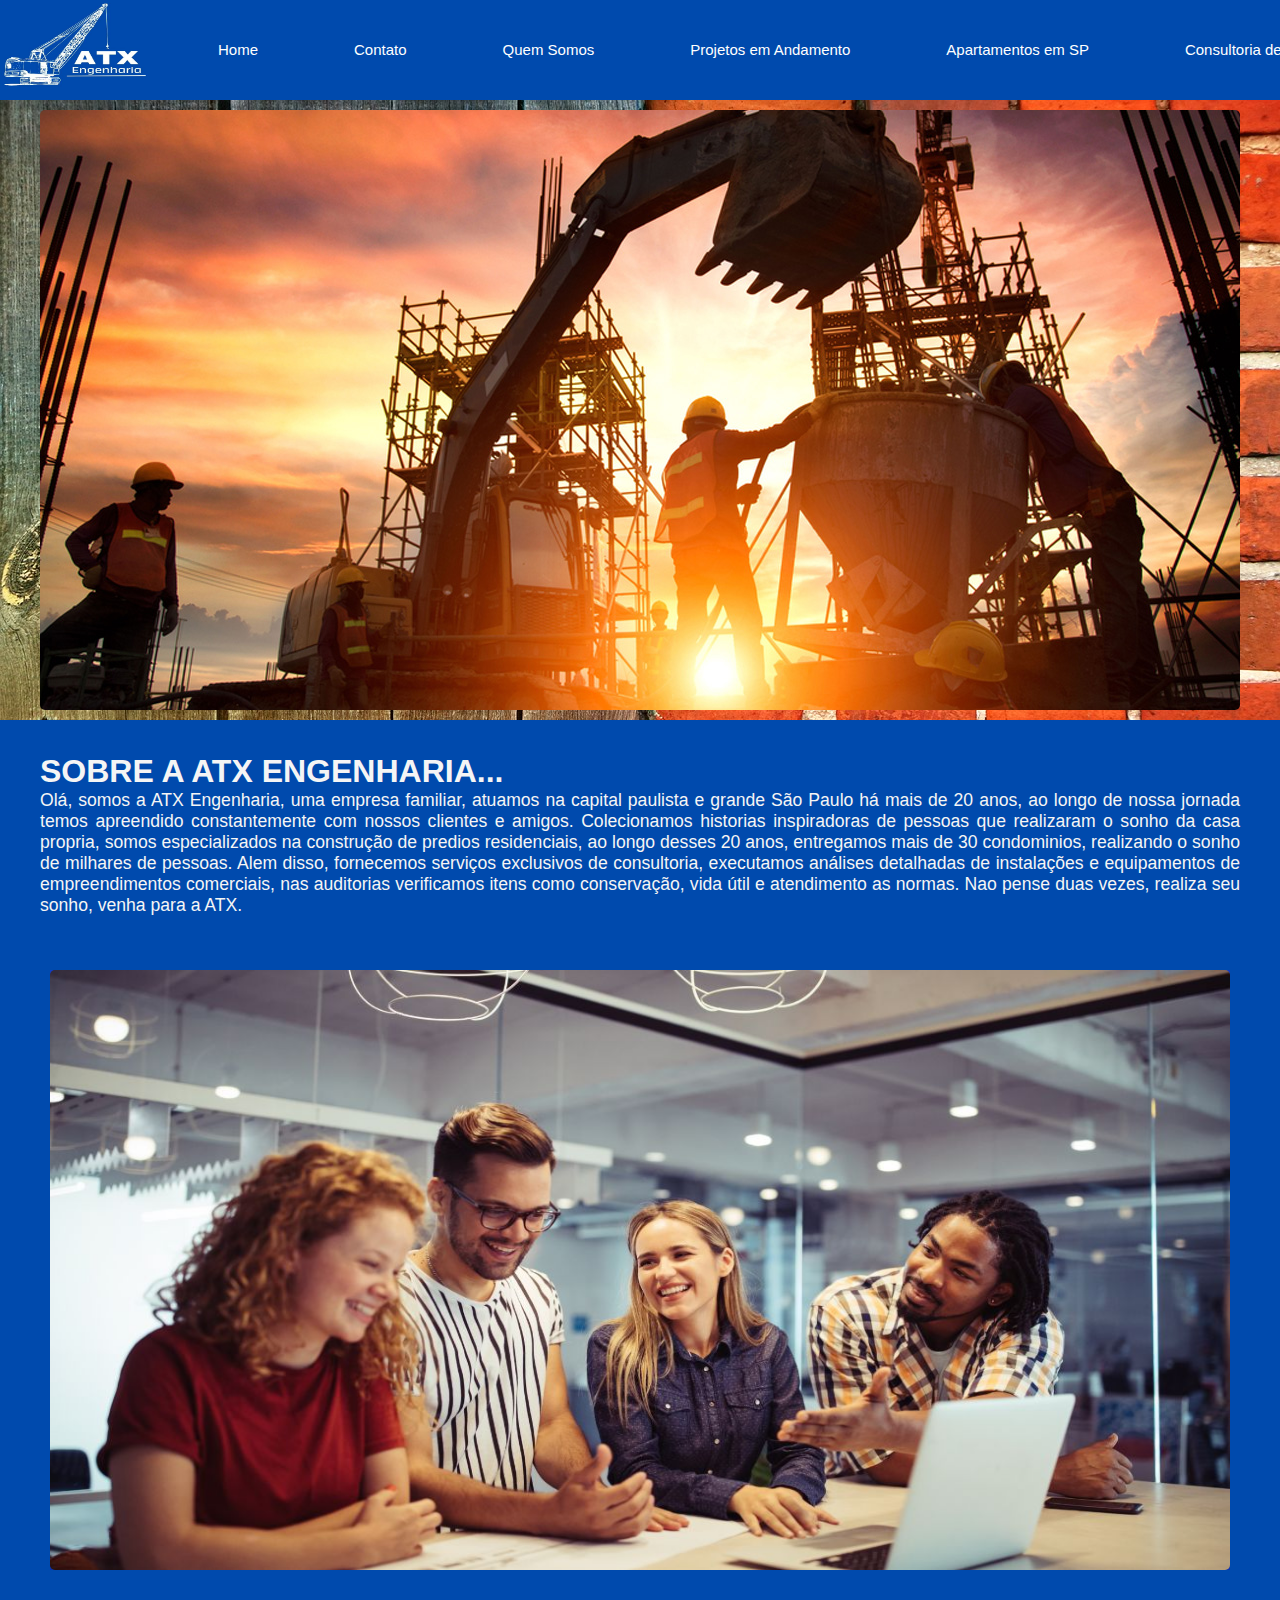
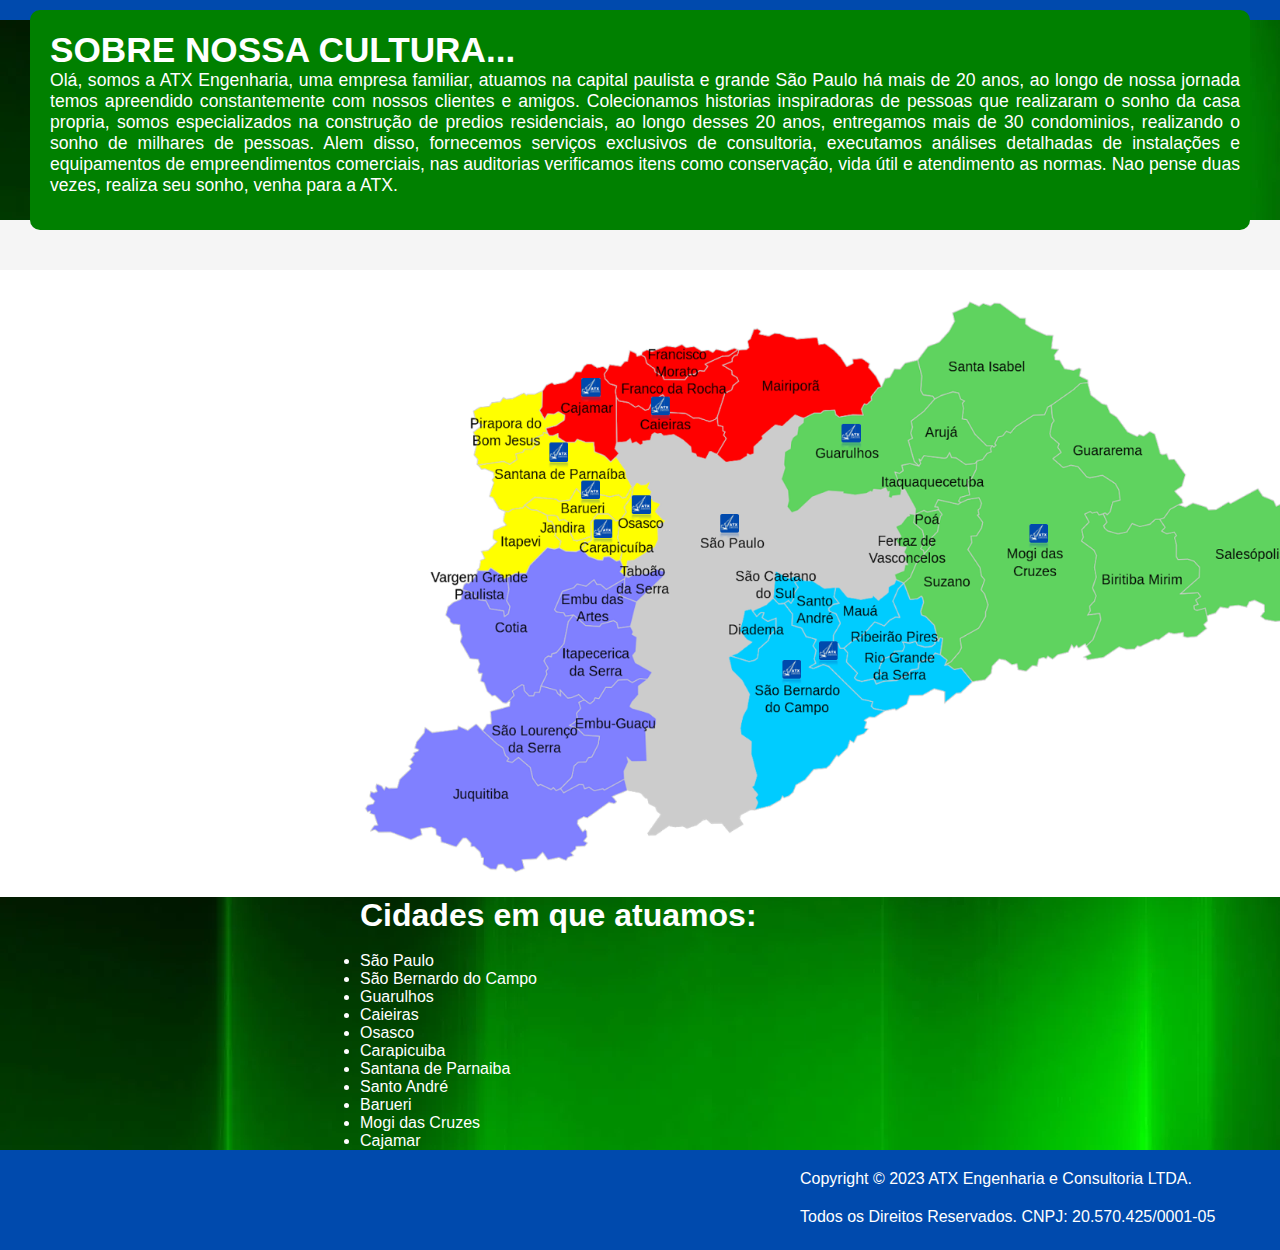
<file: index.html>
<!DOCTYPE html>
<html lang="pt-br">

<head>
    <meta charset="UTF-8">
    <meta name="viewport" content="width=device-width, initial-scale=1.0">
    <title>Home ATX Engenharia</title>
    <link rel="stylesheet" href="style.css">
    <link rel="website icon" type="png" href="Imagens/logo.png">
</head>

<body>


    <!-- Logo + Barra de Navegação -->

    <div id="container-topo">

        <div class="box-logo">
            <img src="Imagens/logo.png" alt="">
        </div>

        <div class="box-menu">
            <ul class="menu">
                <li><a href="index.html">Home</a></li>
                <li><a href="contato.html">Contato</a></li>
                <li><a href="quemsomos.html">Quem Somos</a></li>
                <li><a href="projetos.html">Projetos em Andamento</a></li>
                <li><a href="apartamentossp.html">Apartamentos em SP</a></li>
                <li><a href="consultoriavendas.html">Consultoria de vendas</a></li>
            </ul>
        </div>

    </div>


    <!-- Banner Home -->
<div id="container-img">

    <div id="container-banner">

        <img src="Imagens/Bannerhome01.jpg" alt="">

    </div>

</div>

    <div id="container-texto">

        <div class="box1-texto">

            <h1> SOBRE A ATX ENGENHARIA...</h1>
            <p>Olá, somos a ATX Engenharia, uma empresa familiar, atuamos na capital paulista e grande São Paulo há mais
                de 20 anos, ao longo de nossa jornada temos apreendido constantemente com nossos clientes e amigos.
                Colecionamos historias inspiradoras de pessoas que realizaram o sonho da casa propria, somos
                especializados na construção de predios residenciais, ao longo desses 20 anos, entregamos mais de 30
                condominios, realizando o sonho de milhares de pessoas. Alem disso, fornecemos serviços exclusivos de
                consultoria, executamos análises detalhadas de instalações e equipamentos de empreendimentos comerciais,
                nas auditorias verificamos itens como conservação, vida útil e atendimento as normas.
                Nao pense duas vezes, realiza seu sonho, venha para a ATX.</p>

        </div>

    </div>



    <!-- Banner cultural -->

    <div id="container-cultural">

        <img src="Imagens/Bannerculturalhome.jpg" alt="">

    </div>


    <!-- Textos Cultural -->

    <div id="container-texto2">

        <div class="box2-texto">

            <h1>SOBRE NOSSA CULTURA...</h1>

            <p class="k1"> Olá, somos a ATX Engenharia, uma empresa familiar, atuamos na capital paulista e grande São Paulo há mais
                de 20 anos, ao longo de nossa jornada temos apreendido constantemente com nossos clientes e amigos.
                Colecionamos historias inspiradoras de pessoas que realizaram o sonho da casa propria, somos
                especializados na construção de predios residenciais, ao longo desses 20 anos, entregamos mais de 30
                condominios, realizando o sonho de milhares de pessoas. Alem disso, fornecemos serviços exclusivos de
                consultoria, executamos análises detalhadas de instalações e equipamentos de empreendimentos comerciais,
                nas auditorias verificamos itens como conservação, vida útil e atendimento as normas.
                Nao pense duas vezes, realiza seu sonho, venha para a ATX. </p>

        </div>

    </div>


    <!-- Banner Mapa -->

    <div id="container-mapa">

        <img src="Imagens/mapa3.PNG" alt="" width="1100px">

    </div>

    <div id="container-textomapa">

        <h1 class="l1">Cidades em que atuamos:</h1><br>

        <div id="n3">
            <li id="n2">São Paulo</li>
            <li id="n2"> São Bernardo do Campo</li>
            <li id="n2"> Guarulhos</li>
            <li id="n2">Caieiras</li>
            <li id="n2"> Osasco</li>
            <li id="n2">Carapicuiba</li>
            <li id="n2"> Santana de Parnaiba</li>
            <li id="n2"> Santo André</li>
            <li id="n2"> Barueri</li>
            <li id="n2"> Mogi das Cruzes</li>
            <li id="n2"> Cajamar</li>

        </div>

    </div>



    <!-- Footer -->

    <div id="container-footer">
     
        <p class="f01">Copyright © 2023 ATX Engenharia e Consultoria LTDA.</p>
        <p class="f01">Todos os Direitos Reservados. CNPJ: 20.570.425/0001-05 </p>

    </div>

</body>

</html>
</file>
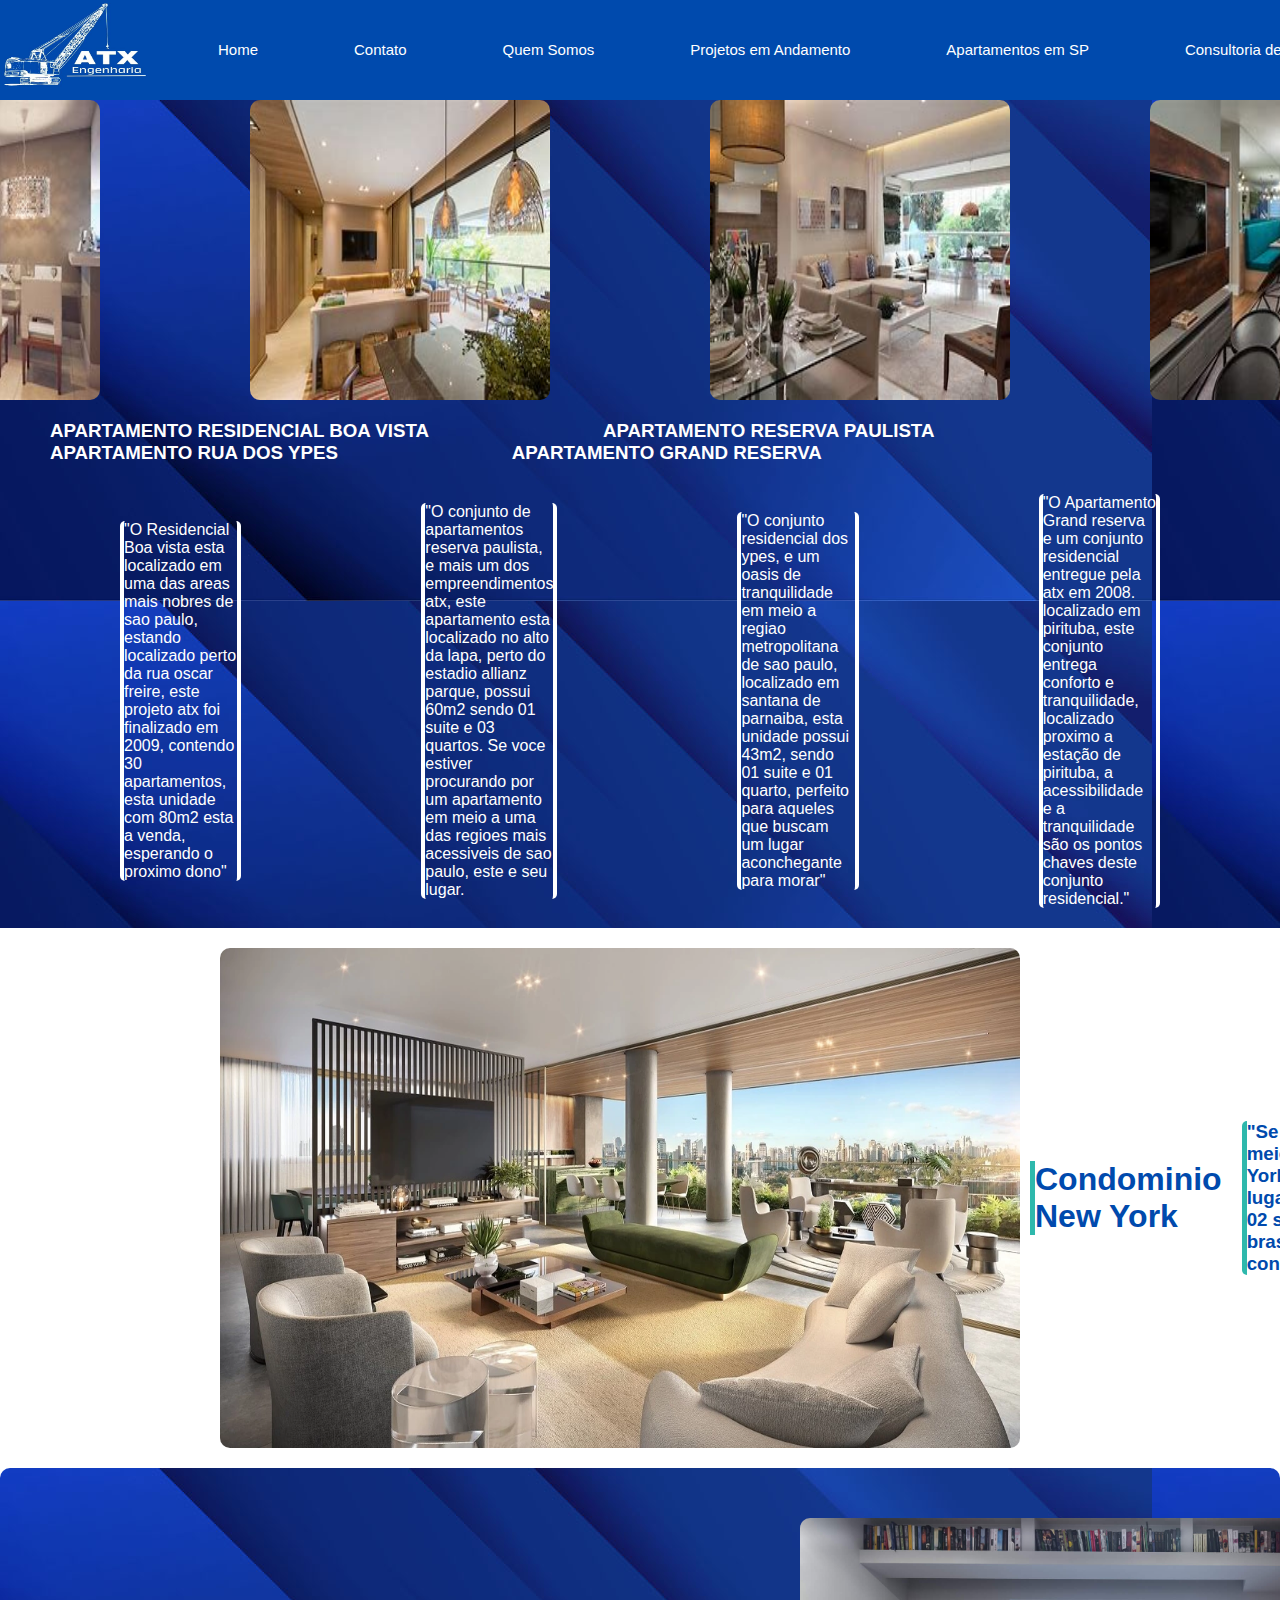
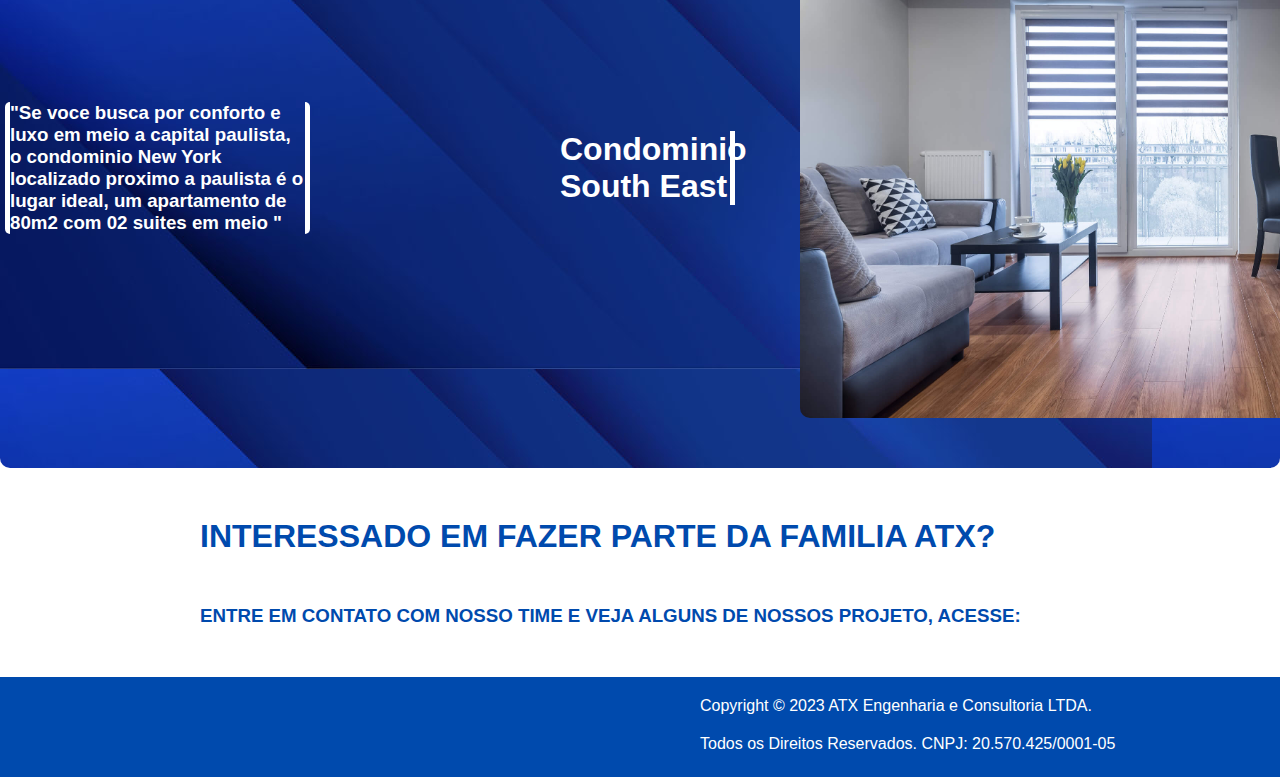
<file: apartamentossp.html>
<!DOCTYPE html>
<html lang="pt-br">

<head>
    <meta charset="UTF-8">
    <meta name="viewport" content="width=device-width, initial-scale=1.0">
    <title>Apartamentos em SP</title>
    <link rel="stylesheet" href="style.css">
    <link rel="stylesheet" href="apartamentos.css">
    <link rel="website icon" type="png" href="Imagens/logo.png">
</head>

<body>

    <!-- Logo + Barra de Navegação -->

    <div id="container-topo">

        <div class="box-logo">
            <img src="Imagens/logo.png" alt="">
        </div>

        <div class="box-menu">
            <ul class="menu">
                <li><a href="index.html">Home</a></li>
                <li><a href="contato.html">Contato</a></li>
                <li><a href="quemsomos.html">Quem Somos</a></li>
                <li><a href="projetos.html">Projetos em Andamento</a></li>
                <li><a href="apartamentossp.html">Apartamentos em SP</a></li>
                <li><a href="consultoriavendas.html">Consultoria de vendas</a></li>
            </ul>
        </div>

    </div>


    <!-- Imagens de apartamentos -->
<div id="container-apartall">
    <div id="container-apartamento">
        <img src="Imagens/apartamentos01.jfif" alt="" width="300px" height="300px" class="d1">
        <img src="Imagens/apartamentos02.jfif" alt="" width="300px" height="300px" class="d2">
        <img src="Imagens/apartamentos03.jfif" alt="" width="300px" height="300px" class="d3">
        <img src="Imagens/apartamentos04.jfif" alt="" width="300px" height="300px" class="d4">
    </div>


    <div>
        <h3 class="z1">APARTAMENTO RESIDENCIAL BOA VISTA</h3>
        <h3 class="z1">APARTAMENTO  RESERVA PAULISTA</h3>
        <h3 class="z1">APARTAMENTO RUA DOS YPES</h3>
        <h3 class="z1">APARTAMENTO GRAND RESERVA</h3>
    </div>


    <!--  Textos apartamentos -->

    <div class="text1">

        <p class="m1">"O Residencial Boa vista esta localizado em uma das areas mais nobres de sao paulo, estando
            localizado perto da rua oscar freire, este projeto atx foi finalizado em 2009, contendo 30 apartamentos,
            esta unidade com 80m2 esta a venda, esperando o proximo dono"</p>

        <p class="m1">"O conjunto de apartamentos reserva paulista, e mais um dos empreendimentos atx, este apartamento
            esta localizado no alto da lapa, perto do estadio allianz parque, possui 60m2 sendo 01 suite e 03 quartos.
            Se voce estiver procurando por um apartamento em meio a uma das regioes mais acessiveis de sao paulo, este e
            seu lugar. </p>

        <p class="m1">"O conjunto residencial dos ypes, e um oasis de tranquilidade em meio a regiao metropolitana de sao
            paulo, localizado em santana de parnaiba, esta unidade possui 43m2, sendo 01 suite e 01 quarto, perfeito
            para aqueles que buscam um lugar aconchegante para morar"</p>

        <p class="m1">"O Apartamento Grand reserva e um conjunto residencial entregue pela atx em 2008. localizado em
            pirituba, este conjunto entrega conforto e tranquilidade, localizado proximo a estação de pirituba, a
            acessibilidade e a tranquilidade são os pontos chaves deste conjunto residencial."</p>
    </div>

</div>


    
    <div id="">
        
    </div>

    <div id="container-aparta01">
        <img src="Imagens/apartamentos05.webp" alt="" class="l1">

        <h1 class="l2">Condominio New York</h1>

        <h3 class="l3">"Se voce busca por conforto e luxo em meio a capital paulista, o condominio New York localizado proximo a paulista é o lugar ideal, um apartamento de 80m2 com 02 suites em meio a maior metropole do brasil, perfeito para voce que busca conforto e praticidade em SP."</h3>

    </div>

    <div id="container-aparta02">
        <img src="Imagens/apartamentos06.jpg" alt="" class="l4">

        <h1 class="l5">Condominio South East</h1>

        <h3 class="l6">"Se voce busca por conforto e luxo em meio a capital paulista, o condominio New York localizado proximo a paulista é o lugar ideal, um apartamento de 80m2 com 02 suites em meio  "</h3>

    </div>

    <div>
        <h1 class="l7">INTERESSADO EM FAZER PARTE DA FAMILIA ATX?</h1>
        <h3 class="l7">ENTRE EM CONTATO COM NOSSO TIME E VEJA ALGUNS DE NOSSOS PROJETO, ACESSE: </h3>
    </div>


    

    <!-- Footer -->

    <div id="container-footer">

        <p class="f01">Copyright © 2023 ATX Engenharia e Consultoria LTDA.</p>
        <p class="f01">Todos os Direitos Reservados. CNPJ: 20.570.425/0001-05 </p>

    </div>


</body>

</html>
</file>
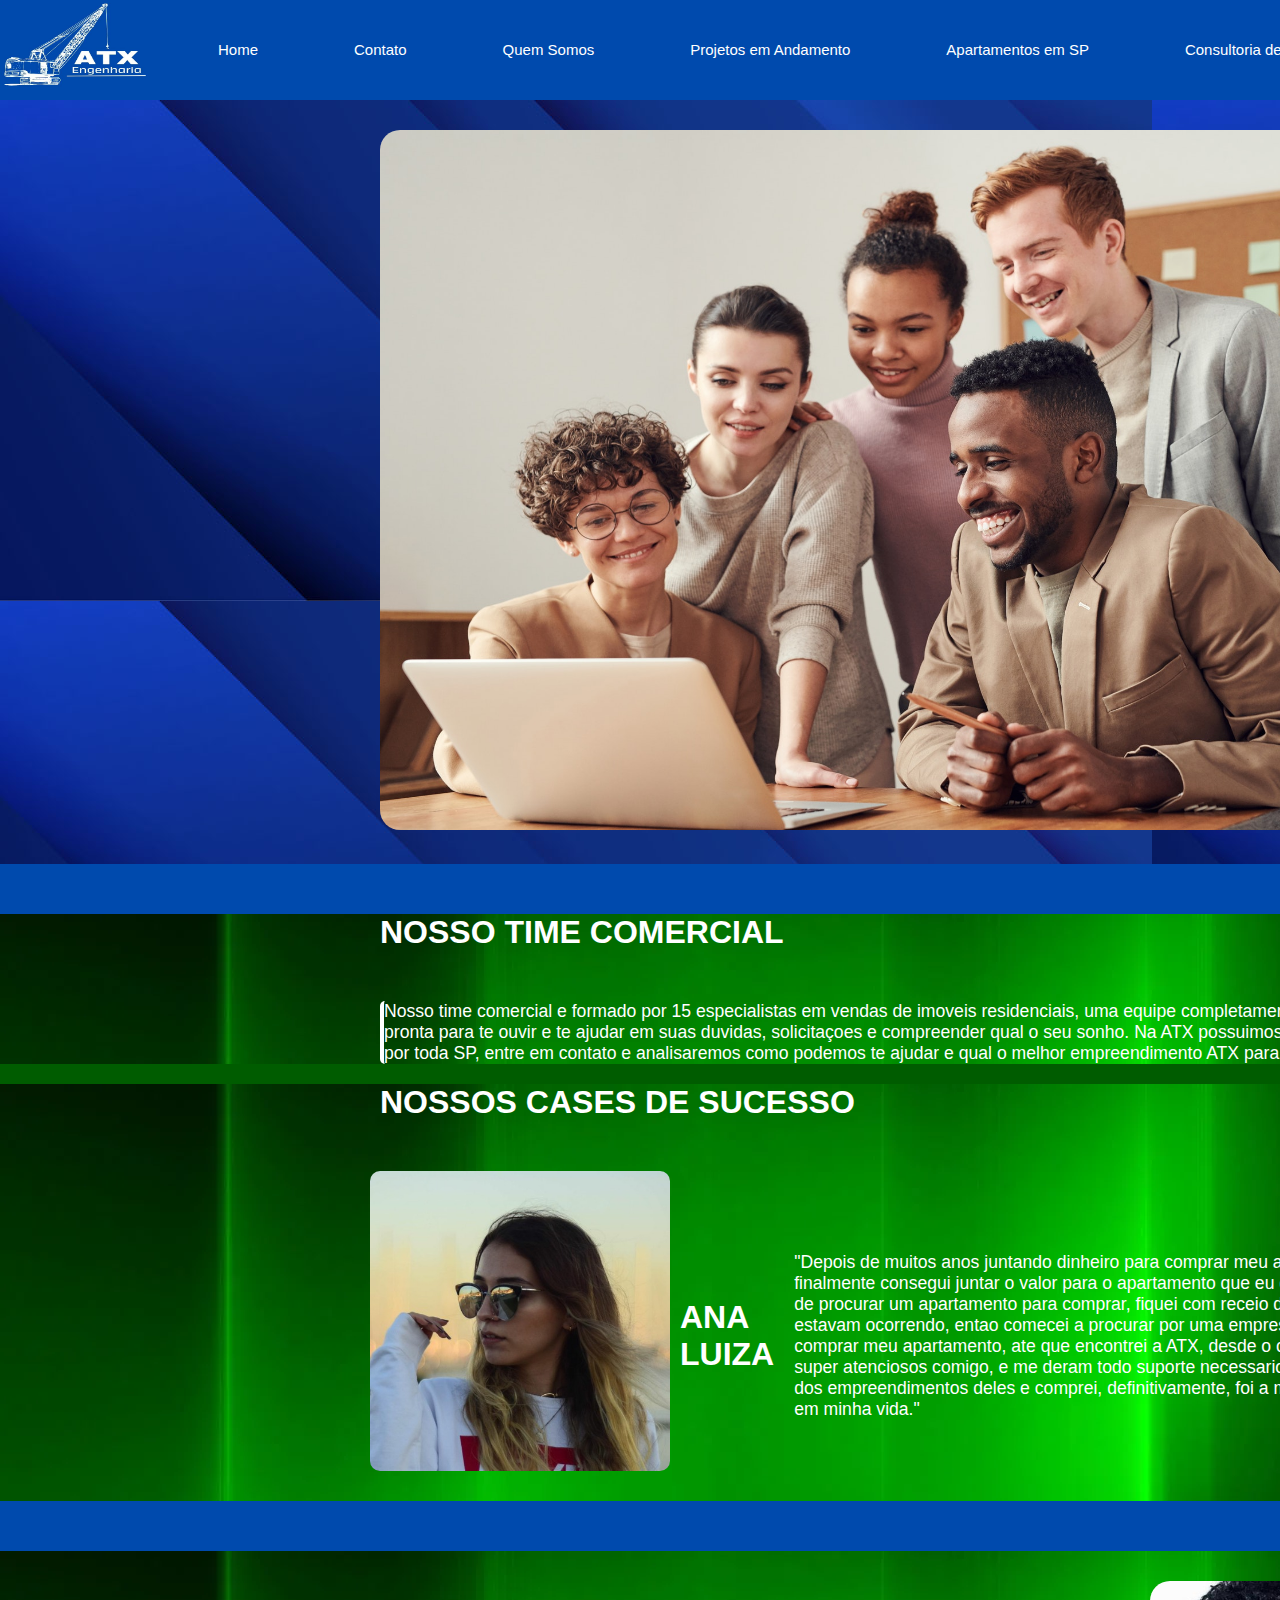
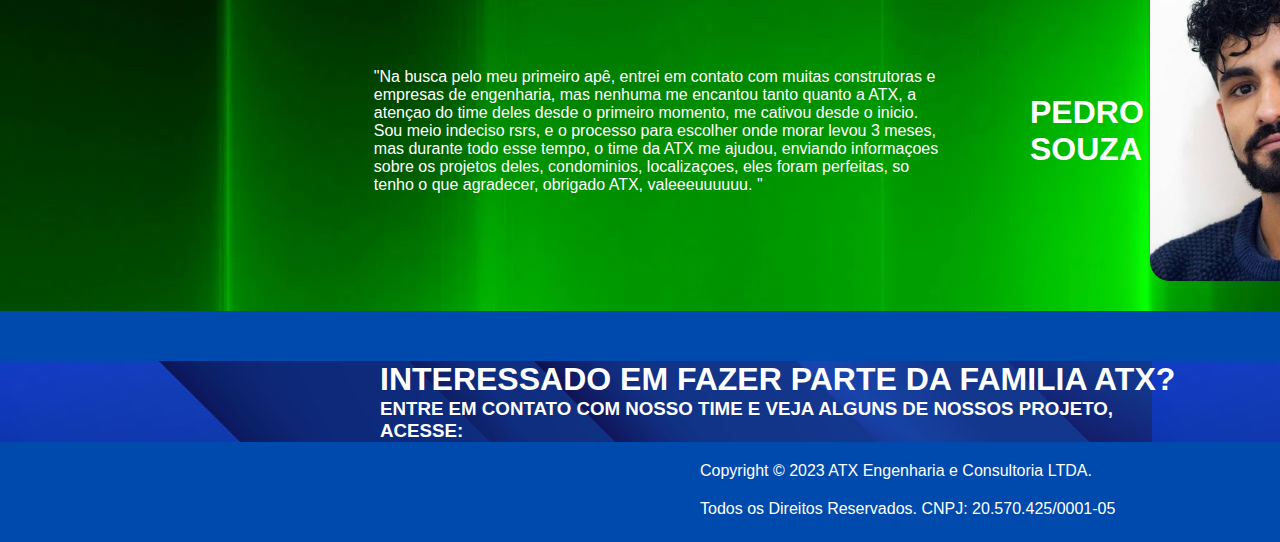
<file: consultoriavendas.html>
<!DOCTYPE html>
<html lang="pt-br">

<head>
    <meta charset="UTF-8">
    <meta name="viewport" content="width=device-width, initial-scale=1.0">
    <title>Consultoria de Vendas</title>
    <link rel="stylesheet" href="style.css">
    <link rel="stylesheet" href="consulvendas.css">
    <link rel="website icon" type="png" href="Imagens/logo.png">
</head>

<body>

    <!-- Logo + Barra de Navegação -->

    <div id="container-topo">

        <div class="box-logo">

            <img src="Imagens/logo.png" alt="">

        </div>

        <div class="box-menu">
            <ul class="menu">
                <li><a href="index.html">Home</a></li>
                <li><a href="contato.html">Contato</a></li>
                <li><a href="quemsomos.html">Quem Somos</a></li>
                <li><a href="projetos.html">Projetos em Andamento</a></li>
                <li><a href="apartamentossp.html">Apartamentos em SP</a></li>
                <li><a href="consultoriavendas.html">Consultoria de vendas</a></li>
            </ul>
        </div>

    </div>


    <div id="container-consul">
        <img src="Imagens/Bannercomercial01.jpg" alt="" width="1100px" height="700px">
    </div>

    <div id="container-cor"></div>

<div id="container-verde">

    <div>
        <h1 class="cs01">NOSSO TIME COMERCIAL</h1>
    </div>

    <div>
        <p class="cs02"> Nosso time comercial e formado por 15 especialistas em vendas de imoveis residenciais, uma equipe completamente focada e que esta pronta para te ouvir e te ajudar em suas duvidas, solicitaçoes e compreender qual o seu sonho. Na ATX possuimos projetos em andamento por toda SP, entre em contato e analisaremos como podemos te ajudar e qual o melhor empreendimento ATX para voce.
        </p>
    </div>

</div>

<div id="container-cor02"> </div>

<div id="container-verde">

    <div>
        <h1 class="cs01">NOSSOS CASES DE SUCESSO</h1>
    </div>

    <div id="container-consul02">
        <img src="Imagens/consulvendas01.jpg" alt="" class="cs03">

        <h1 class="cs05">ANA LUIZA</h1>

        <p class="cs04">"Depois de muitos anos juntando dinheiro para comprar meu apartamento, finalmente consegui
            juntar o valor para o apartamento que eu queria, mas na hora de procurar um apartamento para comprar, fiquei
            com receio de muitos golpes que estavam ocorrendo, entao comecei a procurar por uma empresa confiavel para
            comprar meu apartamento, ate que encontrei a ATX, desde o começo eles foram super atenciosos comigo, e me
            deram todo suporte necessario, então conheci um dos empreendimentos deles e comprei, definitivamente, foi a
            melhor escolha que fiz em minha vida."</p>

    </div>

</div>

    <div id="container-cor01"></div>

<div id="container-verde">

    <div id="container-consul03">
        <img src="Imagens/consulvendas03.jpg" alt="" class="cs06">

        <h1 class="cs08">PEDRO SOUZA</h1>

        <p class="cs07">"Na busca pelo meu primeiro apê, entrei em contato com muitas construtoras e empresas de
            engenharia, mas nenhuma me encantou tanto quanto a ATX, a atençao do time deles desde o primeiro momento, me
            cativou desde o inicio. Sou meio indeciso rsrs, e o processo para escolher onde morar levou 3 meses, mas
            durante todo esse tempo, o time da ATX me ajudou, enviando informaçoes sobre os projetos deles, condominios,
            localizaçoes, eles foram perfeitas, so tenho o que agradecer, obrigado ATX, valeeeuuuuuu. "</p>
    </div>

</div>

    <div id="container-cor"></div>

    <div id="container-footerazul">
        <h1 class="cs09">INTERESSADO EM FAZER PARTE DA FAMILIA ATX?</h1>
        <h3 class="cs09">ENTRE EM CONTATO COM NOSSO TIME E VEJA ALGUNS DE NOSSOS PROJETO, ACESSE: </h3>
    </div>


    <!-- Footer -->

    <div id="container-footer">
        <p class="f01">Copyright © 2023 ATX Engenharia e Consultoria LTDA.</p>
        <p class="f01">Todos os Direitos Reservados. CNPJ: 20.570.425/0001-05 </p>
    </div>


</body>

</html>
</file>
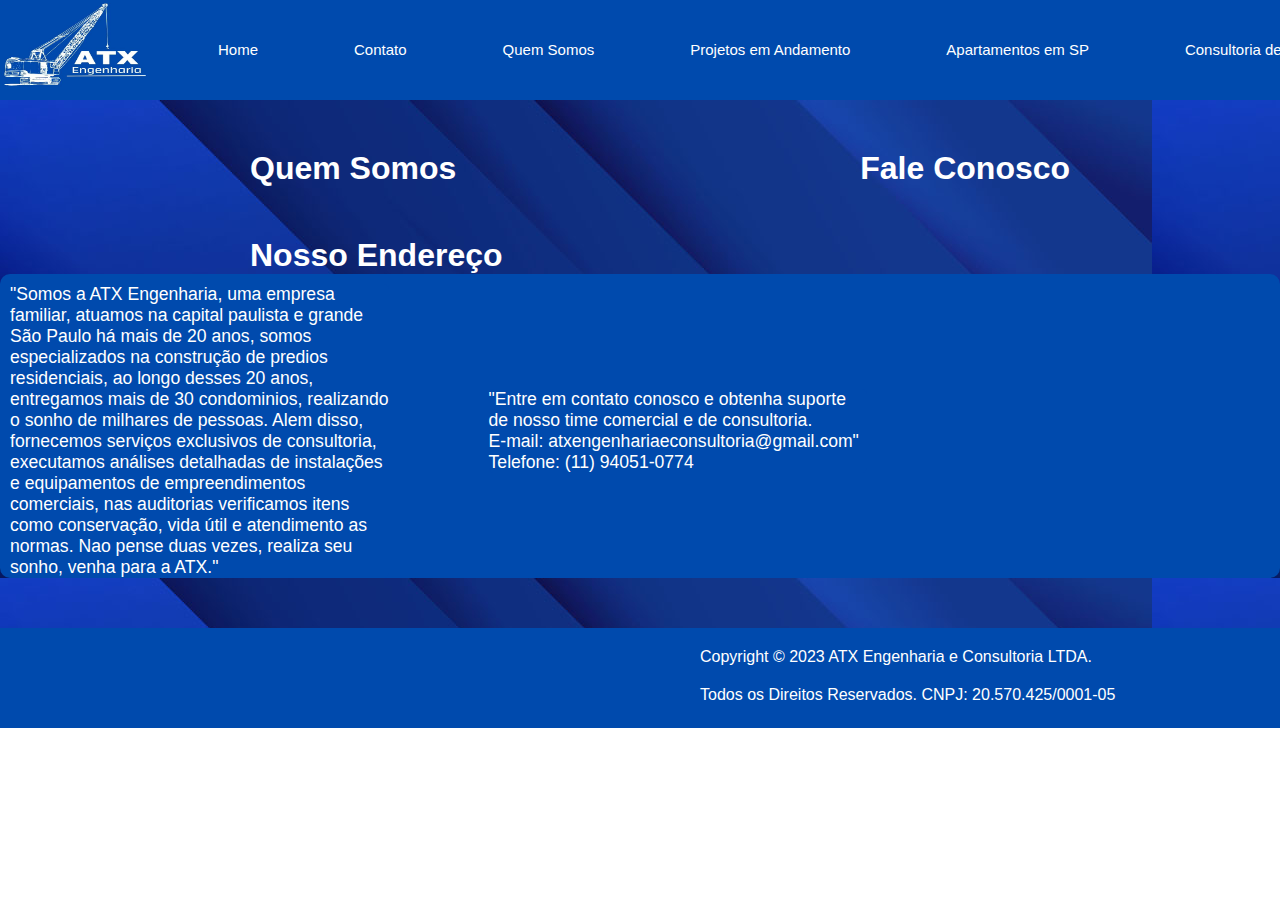
<file: contato.html>
<!DOCTYPE html>
<html lang="pt-br">

<head>
    <meta charset="UTF-8">
    <meta name="viewport" content="width=device-width, initial-scale=1.0">
    <title>Contato</title>
    <link rel="stylesheet" href="style.css">
    <link rel="stylesheet" href="contato.css">
    <link rel="website icon" type="png" href="Imagens/logo.png">
</head>

<body>

    <!-- Logo + Barra de Navegação -->

    <div id="container-topo">

        <div class="box-logo">
            <img src="Imagens/logo.png" alt="">
        </div>

        <div class="box-menu">
            <ul class="menu">
                <li><a href="index.html">Home</a></li>
                <li><a href="contato.html">Contato</a></li>
                <li><a href="quemsomos.html">Quem Somos</a></li>
                <li><a href="projetos.html">Projetos em Andamento</a></li>
                <li><a href="apartamentossp.html">Apartamentos em SP</a></li>
                <li><a href="consultoriavendas.html">Consultoria de vendas</a></li>
            </ul>
        </div>

    </div>


    <!-- Textos Contato -->

<div id="container-all">

    <div id="Container-textotitulo">
        <h1 class="g3">Quem Somos</h1>
        <h1 class="g3">Fale Conosco</h1>
        <h1 class="g3">Nosso Endereço</h1>
    </div>


    <div id="container-textocontato">

        <p class="g1">"Somos a ATX Engenharia, uma empresa familiar, atuamos na capital paulista e grande São Paulo há mais
            de 20 anos, somos especializados na construção de predios residenciais, ao longo desses 20 anos, entregamos mais de 30
            condominios, realizando o sonho de milhares de pessoas. Alem disso, fornecemos serviços exclusivos de
            consultoria, executamos análises detalhadas de instalações e equipamentos de empreendimentos comerciais,
            nas auditorias verificamos itens como conservação, vida útil e atendimento as normas.
            Nao pense duas vezes, realiza seu sonho, venha para a ATX."</p>

        <p class="g1">"Entre em contato conosco e obtenha suporte de nosso time comercial e de consultoria. <br>
            E-mail:  atxengenhariaeconsultoria@gmail.com" <br>
            Telefone:  (11) 94051-0774  <br>
        </p>

        <iframe src="https://www.google.com/maps/embed?pb=!1m18!1m12!1m3!1d3658.12270598261!2d-46.69439032372607!3d-23.528088660372525!2m3!1f0!2f0!3f0!3m2!1i1024!2i768!4f13.1!3m3!1m2!1s0x94cef8775663b04f%3A0x923835e9005f8309!2sSenac%20Lapa%20Tito!5e0!3m2!1spt-PT!2sbr!4v1693350639638!5m2!1spt-PT!2sbr" width="400" height="300" style="border:0;" allowfullscreen="" loading="lazy" referrerpolicy="no-referrer-when-downgrade"></iframe>

    </div>

    <div id="container-cor03"></div>
</div>

    
    

    <!-- Footer -->

    <div id="container-footer">
        <p class="f01">Copyright © 2023 ATX Engenharia e Consultoria LTDA.</p>
        <p class="f01">Todos os Direitos Reservados. CNPJ: 20.570.425/0001-05 </p>
    </div>
    
</body>

</html>
</file>
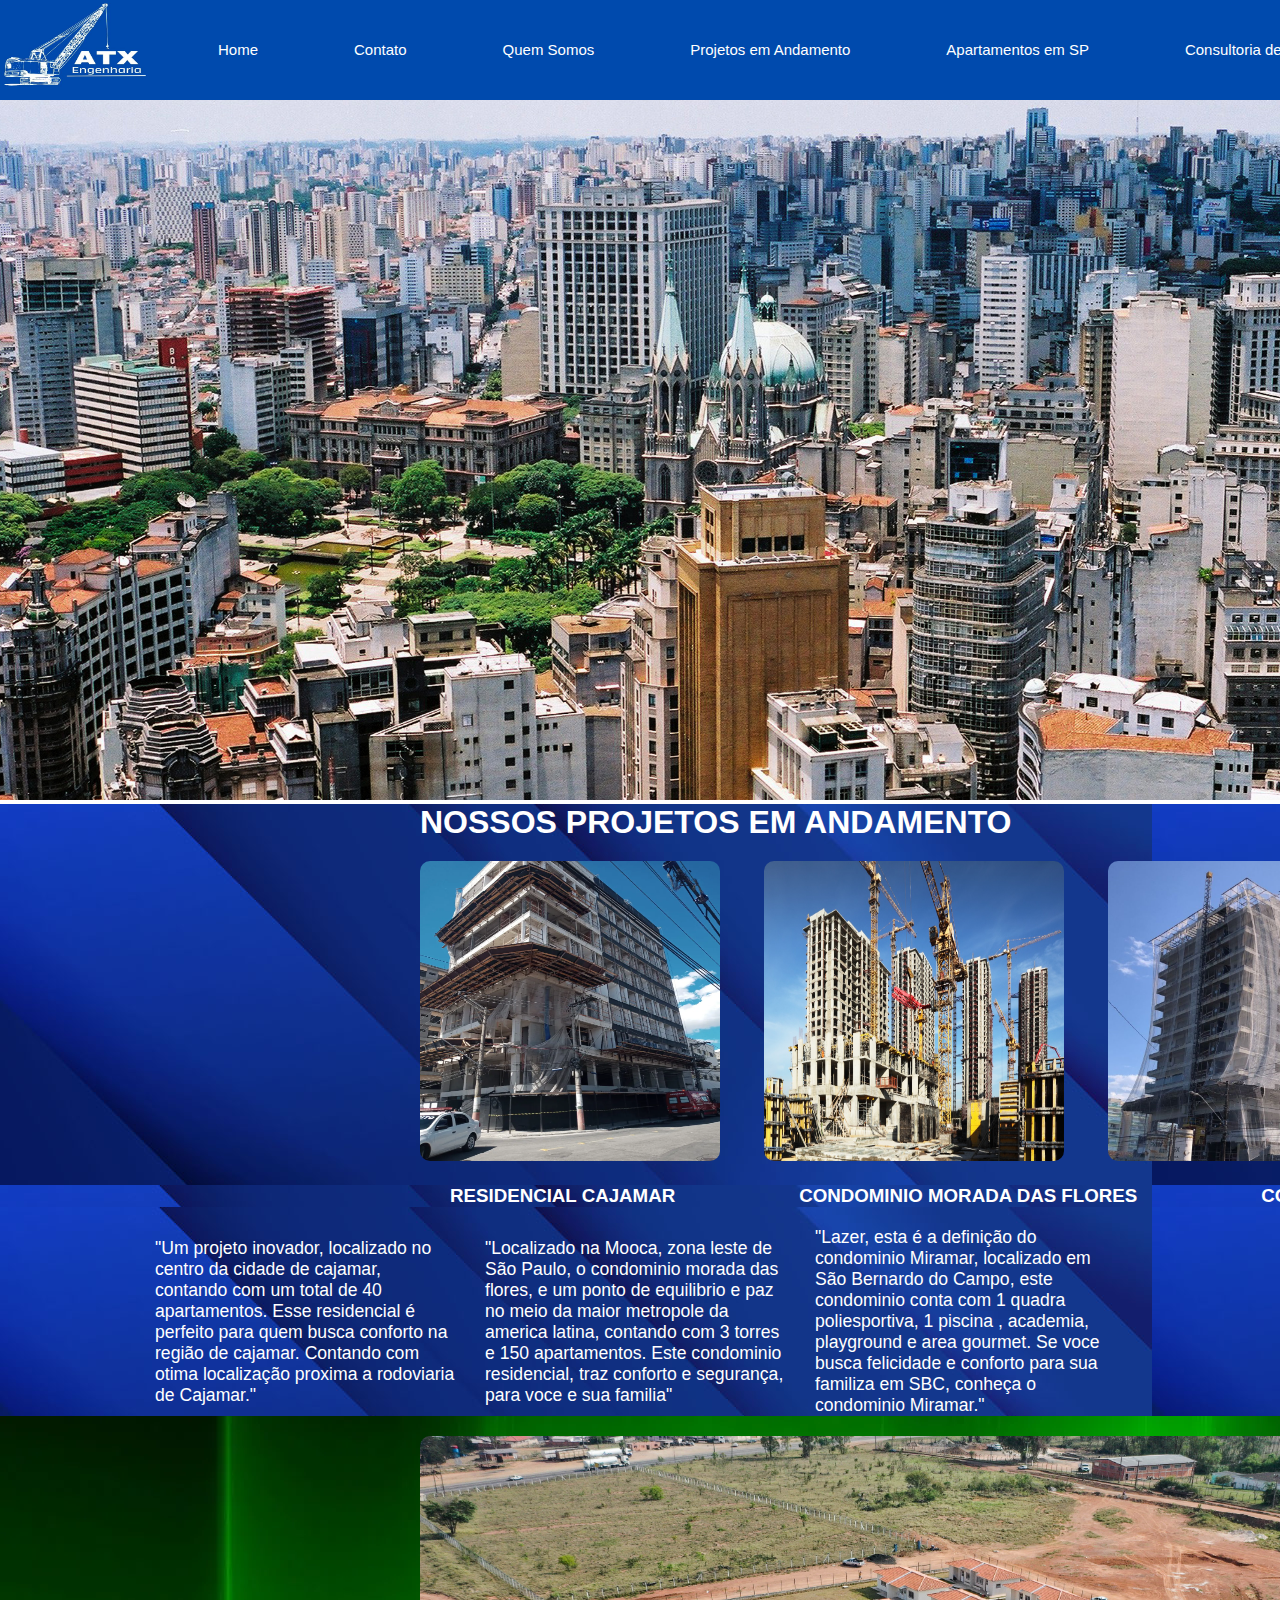
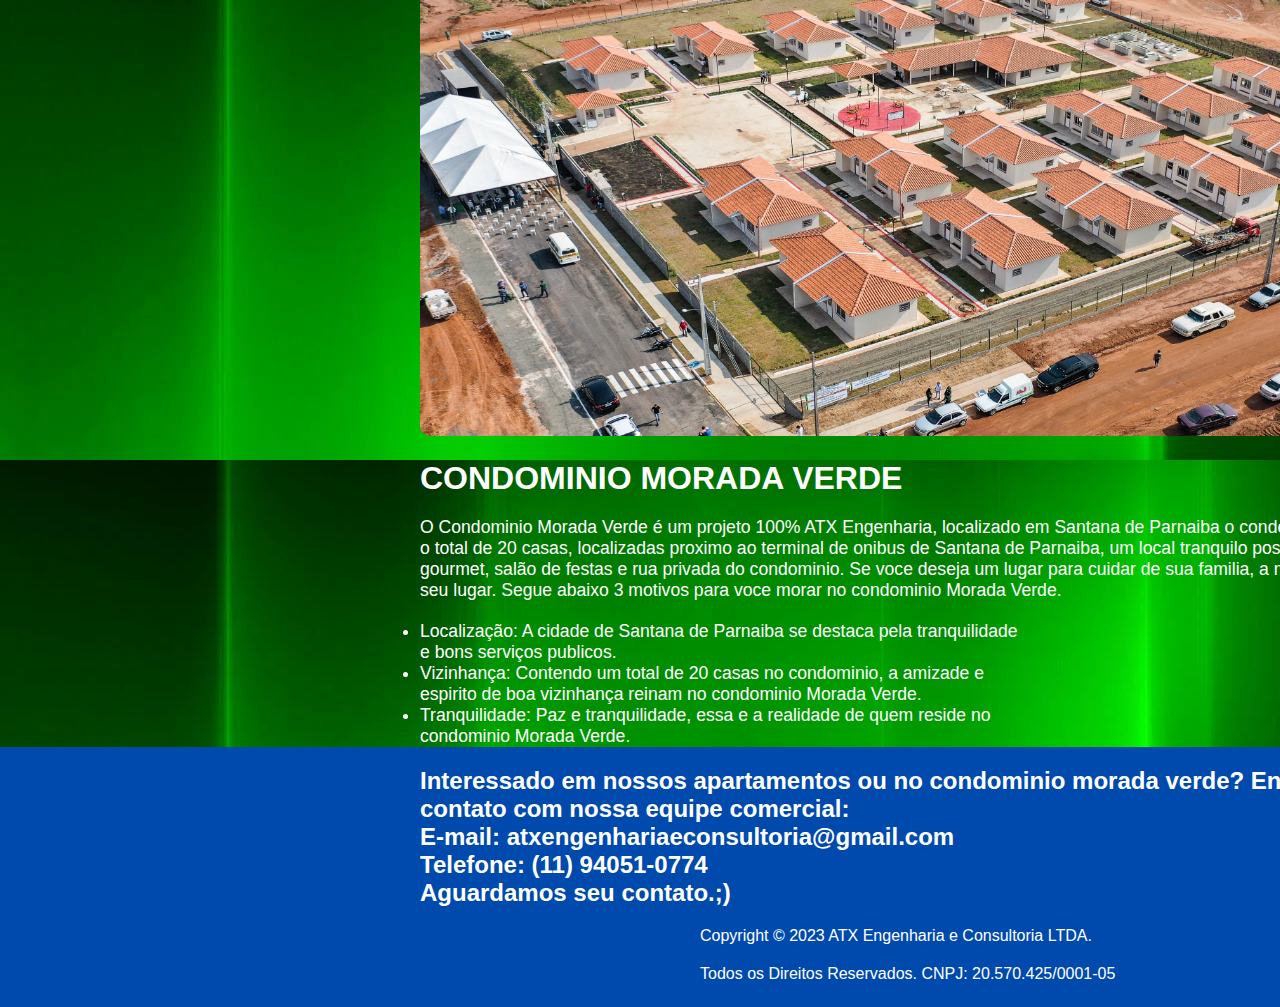
<file: projetos.html>
<!DOCTYPE html>
<html lang="pt-br">

<head>
    <meta charset="UTF-8">
    <meta name="viewport" content="width=device-width, initial-scale=1.0">
    <title>Projetos em Andamento</title>
    <link rel="stylesheet" href="style.css">
    <link rel="stylesheet" href="projetos.css">
    <link rel="website icon" type="png" href="Imagens/logo.png">
</head>

<body>

    <!-- Logo + Barra de Navegação -->

    <div id="container-topo">

        <div class="box-logo">

            <img src="Imagens/logo.png" alt="">

        </div>

        <div class="box-menu">
            <ul class="menu">
                <li><a href="index.html">Home</a></li>
                <li><a href="contato.html">Contato</a></li>
                <li><a href="quemsomos.html">Quem Somos</a></li>
                <li><a href="projetos.html">Projetos em Andamento</a></li>
                <li><a href="apartamentossp.html">Apartamentos em SP</a></li>
                <li><a href="consultoriavendas.html">Consultoria de vendas</a></li>
            </ul>
        </div>

    </div>


    <div id="container-projetobanner">

        <img src="Imagens/Bannerprojeto01.PNG" width="100%" height="700px">

    </div>



    <!-- Imagens de projetos em andamento -->

    <div id="container-projeto01">

        <h1 class="p6"> NOSSOS PROJETOS EM ANDAMENTO</h1>

        <img src="Imagens/projetoimagem01.webp" alt="" width="300px" height="300px" class="p2">
        <img src="Imagens/projetoimagem02.jpeg" alt="" width="300px" height="300px" class="p2">
        <img src="Imagens/projetoimagem03.jpg" alt="" width="300px" height="300px" class="p2">

    </div>


    <!-- Textos nomes projetos -->

    <div id="container-nomesprojetos">

        <h3 class="o1">RESIDENCIAL CAJAMAR</h3>
        <h3 class="o1"> CONDOMINIO MORADA DAS FLORES</h3>
        <h3 class="o1">CONDOMINIO MIRAMAR</h3>

    </div>


    <!--  Textos projetos em andamento-->

    <div id="container-pja">

        <div class="p3">

            <p class="y1">"Um projeto inovador, localizado no centro da cidade de cajamar, contando com um total de 40
                apartamentos. Esse residencial é perfeito para quem busca conforto na região de cajamar. Contando com
                otima localização proxima a rodoviaria de Cajamar."</p>

            <p class="y1">"Localizado na Mooca, zona leste de São Paulo, o condominio morada das flores, e um ponto de
                equilibrio e paz no meio da maior metropole da america latina, contando com 3 torres e 150 apartamentos.
                Este condominio residencial, traz conforto e segurança, para voce e sua familia"</p>

            <p class="y1">"Lazer, esta é a definição do condominio Miramar, localizado em São Bernardo do Campo, este
                condominio conta com 1 quadra poliesportiva, 1 piscina , academia, playground e area gourmet. Se voce
                busca felicidade e conforto para sua familiza em SBC, conheça o condominio Miramar."</p>

        </div>

    </div>


    <!-- Imagem secundaria projeto em andamento -->

    <div id="container-bannerb">

        <img src="Imagens/BannerProjeto02.jpg" alt="" width="989px" height="600px" class="p5">

    </div>

<div id="container-all01">

    <div id="p7">

        <h1> CONDOMINIO MORADA VERDE</h1>

    </div>


    <div>

        <p class="p8"> O Condominio Morada Verde é um projeto 100% ATX Engenharia, localizado em Santana de Parnaiba o
            condominio conta com o total de 20 casas, localizadas proximo ao terminal de onibus de Santana de Parnaiba,
            um local tranquilo possuindo espaço gourmet, salão de festas e rua privada do condominio. Se voce deseja um
            lugar para cuidar de sua familia, a morada verde é o seu lugar. Segue abaixo 3 motivos para voce morar no condominio Morada Verde.</p>

    </div>

    <div id="container-j01">
        <li id="j1"> Localização: A cidade de Santana de Parnaiba se destaca pela tranquilidade e bons serviços publicos.</li>
        <li id="j1"> Vizinhança: Contendo um total de 20 casas no condominio, a amizade e espirito de boa vizinhança reinam no condominio Morada Verde.</li>
        <li id="j1"> Tranquilidade: Paz e tranquilidade, essa e a realidade de quem reside no condominio Morada Verde.</li>
    </div>

</div>

    <div id="container-faixacor"></div>


    <div id="p10">

        <h2 class="p9">Interessado em nossos apartamentos ou no condominio morada verde? Entre em contato com nossa
            equipe comercial: <br>
            E-mail: atxengenhariaeconsultoria@gmail.com <br>
            Telefone: (11) 94051-0774 <br>
            Aguardamos seu contato.;)
        </h2>
        
    </div>


    <!-- Footer -->

    <div id="container-footer">
        <p class="f01">Copyright © 2023 ATX Engenharia e Consultoria LTDA.</p>
        <p class="f01">Todos os Direitos Reservados. CNPJ: 20.570.425/0001-05 </p>
    </div>


</body>

</html>
</file>
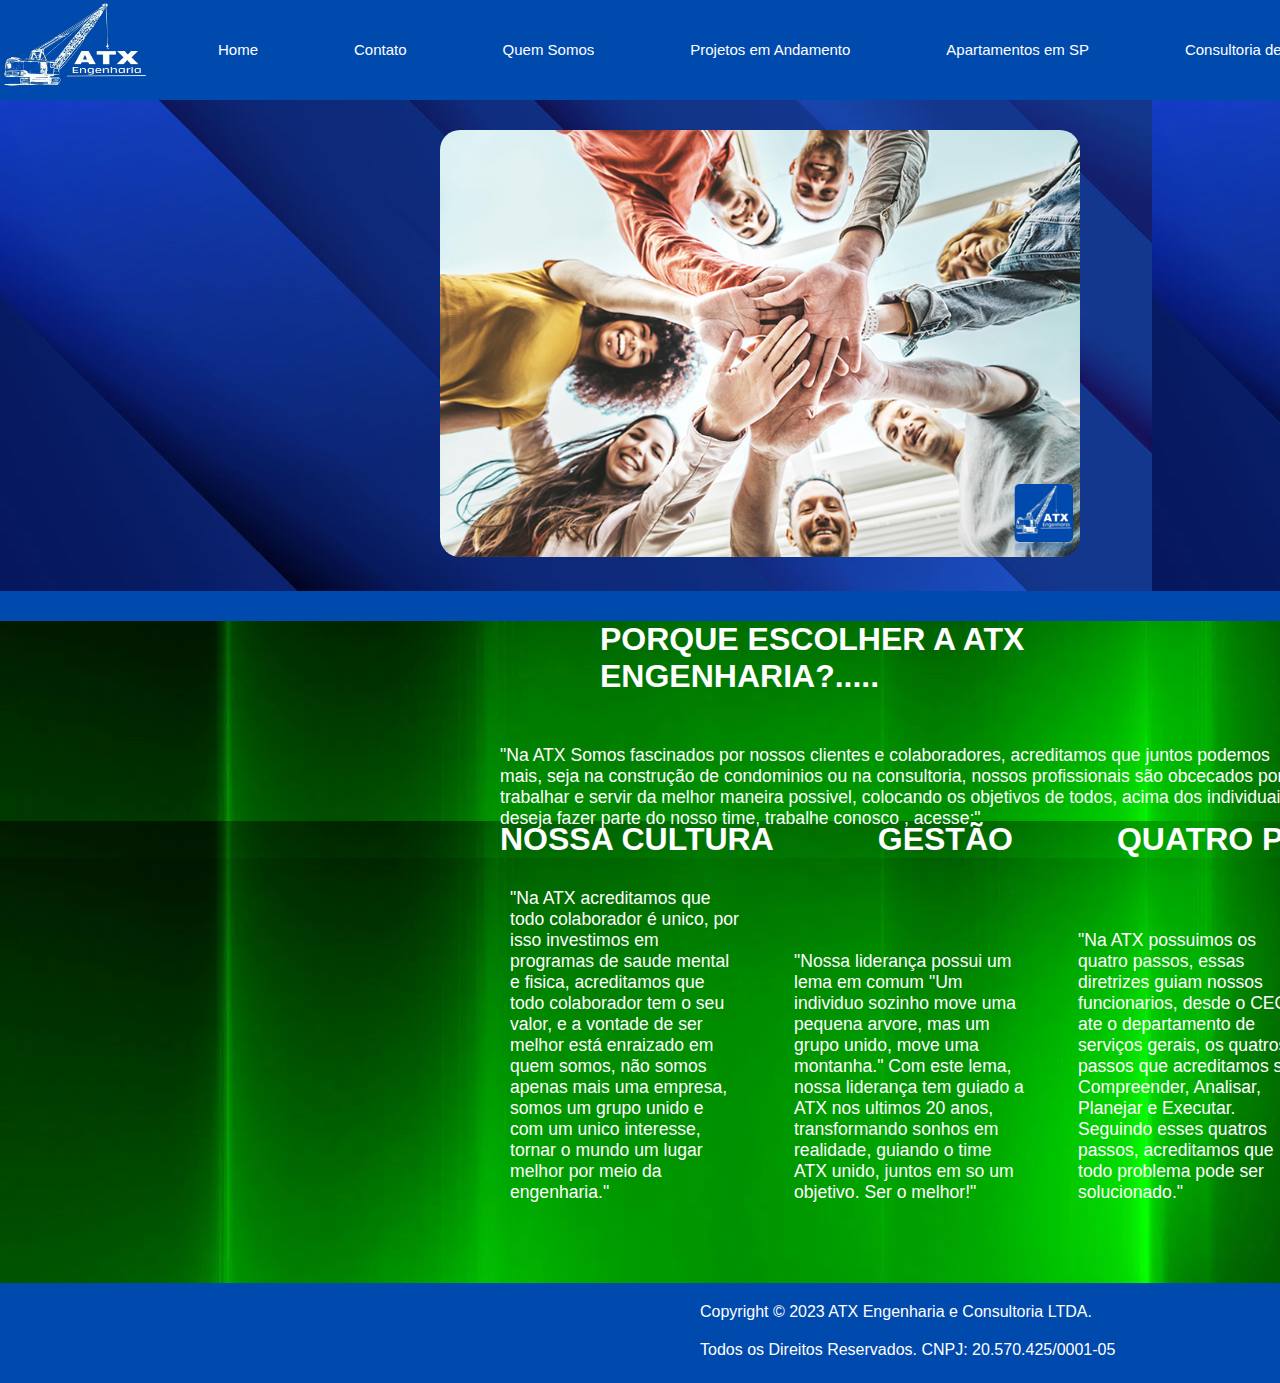
<file: quemsomos.html>
<!DOCTYPE html>
<html lang="pt-br">

<head>
    <meta charset="UTF-8">
    <meta name="viewport" content="width=device-width, initial-scale=1.0">
    <title>Quem Somos</title>
    <link rel="stylesheet" href="style.css">
    <link rel="stylesheet" href="quemsomos.css">
    <link rel="website icon" type="png" href="Imagens/logo.png">
</head>

<body>

    <!-- Logo + Barra de Navegação -->

    <div id="container-topo">

        <div class="box-logo">
            <img src="Imagens/logo.png" alt="">
        </div>

        <div class="box-menu">
            <ul class="menu">
                <li><a href="index.html">Home</a></li>
                <li><a href="contato.html">Contato</a></li>
                <li><a href="quemsomos.html">Quem Somos</a></li>
                <li><a href="projetos.html">Projetos em Andamento</a></li>
                <li><a href="apartamentossp.html">Apartamentos em SP</a></li>
                <li><a href="consultoriavendas.html">Consultoria de vendas</a></li>
            </ul>
        </div>

    </div>

    <!-- Banner Quem Somos -->

    <div id="container-quem">
        <img src="Imagens/Bannerquemsomos.jpg" alt="">
    </div>

    <!-- Texto ATX -->

    <div id="container-barrasomos">

    </div>

    <div id="container-quemsomos1">
        <h1 class="sm1">PORQUE ESCOLHER A ATX ENGENHARIA?.....</h1>
        <p class="sm2">"Na ATX Somos fascinados por nossos clientes e colaboradores, acreditamos que juntos podemos mais,
            seja na construção de condominios ou na consultoria, nossos profissionais são obcecados por trabalhar e
            servir da melhor maneira possivel, colocando os objetivos de todos, acima dos individuais, deseja fazer
            parte do nosso time, trabalhe conosco , acesse:"</p>
    </div>

    <div id="Container-barrasomos2">
        <h1 class="sm3">NOSSA CULTURA</h1>
        <h1 class="sm3">GESTÃO</h1>
        <h1 class="sm3">QUATRO PASSOS</h1>
    </div>

    <div id="container-textosmotivos1">

        <div>

            <p class="n1">"Na ATX acreditamos que todo colaborador é unico, por isso investimos em programas de saude
                mental e fisica, acreditamos que todo colaborador tem o seu valor, e a vontade de ser melhor está
                enraizado em quem somos, não somos apenas mais uma empresa, somos um grupo unido e com um unico
                interesse, tornar o mundo um lugar melhor por meio da engenharia."</p>

            <p class="n1">"Nossa liderança possui um lema em comum "Um individuo sozinho move uma pequena arvore, mas um
                grupo unido, move uma montanha." Com este lema, nossa liderança tem guiado a ATX nos ultimos 20 anos,
                transformando sonhos em realidade, guiando o time ATX unido, juntos em so um objetivo. Ser o melhor!"</p>

            <p class="n1">"Na ATX possuimos os quatro passos, essas diretrizes guiam nossos funcionarios, desde o CEO ate
                o departamento de serviços gerais, os quatros passos que acreditamos são: Compreender, Analisar,
                Planejar e Executar. Seguindo esses quatros passos, acreditamos que todo problema pode ser solucionado."
            </p>

        </div>

    </div>






    <!-- Footer -->

    <div id="container-footer">
        <p class="f01">Copyright © 2023 ATX Engenharia e Consultoria LTDA.</p>
        <p class="f01">Todos os Direitos Reservados. CNPJ: 20.570.425/0001-05 </p>
    </div>


</body>

</html>
</file>
<file: style.css>
* {
    margin: 0%;
    padding: 0%;
}
/* Estilização - Logo + Barra de Navegação + Menu */

#container-topo {
    background-color: #004aad;
    width: 100%;
    height: 100px;
    display: flex;
    align-items: center;
    /* overflow: hidden; */
}

.box-logo {
    background-color: #004aad;
    width: 310px;
    height: 100px;
    display: flex;
    justify-content: center;
}

.box-logo img {
    height: 100px;;
    width: 150px;
}

.box-menu {
    background-color: #004aad;
    width: 1280px;
    height: 50px;
    align-items: center;
    display: flex;
    margin: 20px;
}

.menu {
    list-style-type: none;
    background-color: #004aad;
    width: 1280px;
}

.menu li {
    float: left;
    margin: 20px;
}

.menu li a {
    text-decoration: none;
    color: #fff;
    font-family: Arial, Helvetica, sans-serif;
    font-size: 15px;
    padding: 28px;
}

.menu li a:hover {
    background-color: rgba(255, 255, 255);
    color: #004aad;
    padding: 28px;
}

/* Estilização Banner */

#container-banner {
    display: flex;
    justify-content: center;
    align-items: center;
    width: 100;
    background-image: url(Imagens/fundoindex01.jpg);
    height: 600px;
    height: 620px;
}

#container-banner img {
    width: 1200px;
    height: 600px;
    border-radius: 5px;
}



/* Estilização texto */

#container-texto {
    /* background-color: #004aad; */
    width: 100%;
    height: 200px;
    display: flex;
    align-items: center;
    justify-content: center;
    background-color: #004aad;
    /* overflow: hidden; */

}

.box1-texto {
    width: 1200px;
    height: 100px;
    display: block;
    font-family: 'Franklin Gothic Medium', 'Arial Narrow', Arial, sans-serif;
    text-align: justify;
    background-color: #004aad;
    color: whitesmoke;
    margin-top: -35px;
}

#container-texto p{
    font-family: 'Franklin Gothic Medium', 'Arial Narrow', Arial, sans-serif;
    text-align: justify;
    font-size: 1.1em;
}

/* Estilização banner cultural */

#container-cultural {
    display: flex;
    justify-content: center;
    align-items: center;
    width: 100;
    background-image: url(Imagens/fundoazul.jpeg);
    border: 50px solid #004aad;
}

#container-cultural img {
    width: 1200px;
    height: 600px;
    background-color: #2eb8ac;
    border-radius: 5px;
}

/* Estilização textos culturais */
#container-texto2 {
    width: 100;
    height: 200px;
    display: flex;
    align-items: center;
    justify-content: center;
    background-image: url(Imagens/fundoverde.jpg);
}

.box2-texto {
    width: 1200px;
    height: 200px;
    display: block;
    padding-top: 20px;
    padding-left: 20px;
    font-family: 'Franklin Gothic Medium', 'Arial Narrow', Arial, sans-serif;
    text-align: justify;
    color: white;
    background-color: green;
    border-radius: 10px;
    font-size: 1.1em;
}

.k1 {
    width: 1190px;
}

/* Estilizaçaõ Pagina contato */

#container-texto5 {
    margin: 80px;
    width: 100%;
    position: relative;
    display: flex;
    align-items: center;
    justify-content: center;
}

.b1 {
    width: 500px;
    display: inline;
    margin: 20px;
    background-color: aqua;
}

.b2 {
    width: 500px;
    background-color: aqua;
}

/* Estilização Mapa */

#container-mapa {
    background-color: white;
    border-top: 50px solid whitesmoke;
}

#container-mapa img {
    transform: translateX(300px);
}

#container-mapa img:hover{
    width: 1300px;
}

#container-textomapa {
    background-image: url(Imagens/fundoverde.jpg);
}

.l1 {
    color: white;
    font-family: Arial, Helvetica, sans-serif;
    margin-left: 360px;
}

#n2 {
    color: white;
    font-family: Arial, Helvetica, sans-serif;
    margin-left: 360px;
}


/* Footer */

#container-footer {
    background-color: #004aad;
    height: 100px;
}

.f01{
    color: white;
    border-top: 20px solid #004aad;
    font-family: Arial, Helvetica, sans-serif;
    transform: translateX(800px);
    width: 500px;
}
</file>
<file: apartamentos.css>
#container-apartamento {
    margin-bottom: 20px;
    display: flex;
    align-items: center;
    justify-content: center;
    padding-left: 20px;
}

.text1 {
    margin: 20px;
    display: flex;
    align-items: center;
    justify-content: center;
    padding-left: 20px;
}

.d1 {
    transform: translateX(-250px);
    border-radius: 10px;
}

.d2 {
    transform: translateX(-100px);
    border-radius: 10px;
}

.d3 {
    transform: translateX(60px);
    border-radius: 10px;
}

.d4 {
    transform: translateX(200px);
    border-radius: 10px;
}

.d1:hover{
    width: 310px;
    height: 310px;
}

.d2:hover{
    width: 310px;
    height: 310px;
}

.d3:hover{
    width: 310px;
    height: 310px;
}

.d4:hover{
    width: 310px;
    height: 310px;
}

#con1 {
    background-color: #2eb8ac;
}

.ic1 {
    width: 300px;
    display: inline;
    transform: translateX(300px);
}


.ic3 {
    transform: translateX(1000px);
    margin-top: 70px;
    display: flex;
    display: inline-block;
    border-radius: 10px;
}

.ic4 {
    transform: translateX(350px);
    width: 500px;
    margin-bottom: 20px;
    background-color: #2eb8ac;
}

.z1 {
    display: inline-block;
    margin-right: 170px;
    transform: translateX(50px);
    font-family: 'Franklin Gothic Medium', 'Arial Narrow', Arial, sans-serif;
    color:white;
}

.m1 {
    display: inline-block;
    margin-right: 180px;
    width: 300px;
    transform: translateX(80px);
    font-family: 'Franklin Gothic Medium', 'Arial Narrow', Arial, sans-serif;
    color: white;
    margin-bottom: 20px;
    margin-top: 10px;
    border-left: 4px solid white;
    border-right: 4px solid white;
    border-radius: 5px;

}
#container-barra{
    background-color: #004aad;
    height: 30px;
}

.l1{
    width: 800px;
    height: 500px;
    border-radius: 10px;
}

.l2{
    color: #004aad;
    font-family: 'Franklin Gothic Medium', 'Arial Narrow', Arial, sans-serif;
    margin-left: 10px;
    border-left: 5px solid #2eb8ac;
    
}

.l3{
    margin-left: 20px;
    margin-right: 20px;
    font-family: 'Franklin Gothic Medium', 'Arial Narrow', Arial, sans-serif;
    color: #004aad;
    width: 800px;
    border-left: 5px solid #2eb8ac;
    border-right: 5px solid #2eb8ac;
    border-radius: 5px;
}

.l4{
    width: 800px;
    height: 500px;
    border-radius: 10px;
    transform: translateX(800px);
    margin-top: 50px;
    margin-bottom: 50px;
}

.l5{
    color: white;
    font-family: 'Franklin Gothic Medium', 'Arial Narrow', Arial, sans-serif;
    margin-left: 10px;
    transform: translateX(-200px);
    width: 170px;
    border-right: 5px solid white;
}

.l6{
    margin-left: 20px;
    margin-right: 20px;
    font-family: 'Franklin Gothic Medium', 'Arial Narrow', Arial, sans-serif;
    color: white;
    width: 500px;
    transform: translateX(-950px);
    border-left: 5px solid white;
    border-right: 5px solid white;
    border-radius: 5px;
}

.l7{
    font-family: 'Franklin Gothic Medium', 'Arial Narrow', Arial, sans-serif;
    color: #004aad;
    margin-left: 200px;
    margin-top: 50px;
    margin-bottom:50px;
}

#container-aparta01{
    margin: 20px;
    display: flex;
    align-items: center;
    justify-content: center;
    padding-left: 20px;
    border-radius: 10px;
    background-color: white;
    width: 1800px;
    transform: translateX(-180px);
}

#container-aparta02{
    display: flex;
    align-items: center;
    justify-content: center;
    border-radius: 10px;
    background-image: url(Imagens/fundoazul.jpeg);
    width: 100%;
}

#container-apartall{
    background-image: url(Imagens/fundoazul.jpeg);
}

.f01{
    color: white;
    border-top: 20px solid #004aad;
    font-family: Arial, Helvetica, sans-serif;
    transform: translateX(700px);
    width: 500px;
}
</file>
<file: consulvendas.css>
#container-consul{
    background-image: url(Imagens/fundoazul.jpeg);
}

#container-consul img {
    margin: 30px;
    transform: translateX(350px);
    border-radius: 20px;
}

#container-consul02 {

    display: flex;
    align-items: center;
    justify-content: center;
    padding-left: 20px;
    border-radius: 10px;
    width: 1100px;
    transform: translateX(350px);
}

#container-verde{
    background-image: url(Imagens/fundoverde.jpg);
}

#container-consul03 {
    display: flex;
    align-items: center;
    justify-content: center;
    padding-left: 20px;
    border-radius: 10px;
    width: 1100px;
    transform: translateX(350px);
}

#container-consul03 img {
    margin: 30px;
    transform: translateX(750px);
    border-radius: 20px;
}

#container-cor {
    background-color: #004aad;
    height: 50px;
}

#container-cor01 {
    background-color: #004aad;
    height: 50px;
}

#container-cor02 {
    background-color: rgb(0, 92, 0);
    height: 20px;
}

.cs01 {
    width: 600px;
    transform: translateX(380px);
    margin-bottom: 50px;
    font-family: 'Franklin Gothic Medium', 'Arial Narrow', Arial, sans-serif;
    color: white;
}

.cs02 {
    transform: translateX(380px);
    width: 1100px;
    font-family: 'Franklin Gothic Medium', 'Arial Narrow', Arial, sans-serif;
    color: white;
    border-left: 4px solid white;
    border-right: 4px solid white;
    border-radius: 5px;
    font-size: 1.1em;
}

.cs03 {
    width: 300px;
    height: 300px;
    border-radius: 10px;
    margin-bottom: 30px;
}

.cs04 {
    margin-left: 20px;
    margin-right: 20px;
    font-family: 'Franklin Gothic Medium', 'Arial Narrow', Arial, sans-serif;
    color: white;
    border-radius: 5px;
    font-size: 1.1em;
}

.cs05 {
    color: white;
    font-family: 'Franklin Gothic Medium', 'Arial Narrow', Arial, sans-serif;
    margin-left: 10px;
}

.cs06 {
    width: 300px;
    height: 300px;
    border-radius: 10px;
}

.cs07 {
    margin-left: 20px;
    margin-right: 20px;
    font-family: 'Franklin Gothic Medium', 'Arial Narrow', Arial, sans-serif;
    color: white;
    transform: translateX(-500px);
    border-radius: 5px;
}

.cs08 {
    color: white;
    font-family: 'Franklin Gothic Medium', 'Arial Narrow', Arial, sans-serif;
    margin-left: 10px;
    transform: translateX(290px);
}

.cs09{
    font-family: 'Franklin Gothic Medium', 'Arial Narrow', Arial, sans-serif;
    color: white;
    transform: translateX(380px);
    width: 800px;
}

#container-footerazul{
    background-image: url(Imagens/fundoazul.jpeg);
}

.f01{
    color: white;
    border-top: 20px solid #004aad;
    font-family: Arial, Helvetica, sans-serif;
    transform: translateX(700px);
    width: 500px;
}
</file>
<file: contato.css>
#container-textocontato{
    display: flex;
    align-items: center;
    justify-content: center;
    padding-left: 20px;
    background-color: white;
    border-radius: 10px;
    background-color: #004aad;
}

.g1{
    display: inline-block;
    margin-left: 100px;
    width: 500px;
    transform: translateX(-110px);
    font-family: 'Franklin Gothic Medium', 'Arial Narrow', Arial, sans-serif;
    margin-top: 10px;
    color: white;
    background-color: #004aad;
    border-radius: 5px;
    font-size: 1.1em;
}

.g2{
    color: #2eb8ac ;
}

#container-textotitulo{
    margin-top: 80px;
    display: flex;
    align-items: center;
    justify-content: center;
    padding-left: 20px;
    color: white;
}

.g3{
    display: inline-block;
    margin-left: 400px;
    transform: translateX(-150px);
    font-family: 'Franklin Gothic Medium', 'Arial Narrow', Arial, sans-serif;
    margin-top: 50px;
    color: white;
}

#container-all{
    background-image: url(Imagens/fundoazul.jpeg);
}

#container-cor03{
    background-image: url(Imagens/fundoazul.jpeg);
    height: 50px;
}

.f01{
    color: white;
    border-top: 20px solid #004aad;
    font-family: Arial, Helvetica, sans-serif;
    transform: translateX(700px);
    width: 500px;
}
</file>
<file: projetos.css>
#container-projeto01 {
    background-image: url(Imagens/fundoazul.jpeg);
}


.p2 {
    margin: 20px;
    transform: translateX(400px);
    border-radius: 10px;
}

.p2:hover{
    width: 310px ;
    height: 310px;
}

.p3 {
    display: flex;
    align-items: center;
    justify-content: center;
    padding-left: 20px;
    background-image: url(Imagens/fundoazul.jpeg);
}


#container-bannerb {
    background-image: url(Imagens/fundoverde.jpg);
}

.p5 {
    transform: translateX(400px);
    margin: 20px;
    border-radius: 10px;
}

.p6 {
    transform: translateX(420px);
    font-family: 'Franklin Gothic Medium', 'Arial Narrow', Arial, sans-serif;
    color: white;
    width: 700px;
}

#p7 {
    transform: translateX(420px);
    font-family: 'Franklin Gothic Medium', 'Arial Narrow', Arial, sans-serif;
    color: white;
    width: 500px;
    margin-bottom: 20px;
}

.p8 {
    width: 1000px;
    transform: translateX(420px);
    color: white;
    font-family: 'Franklin Gothic Medium', 'Arial Narrow', Arial, sans-serif;
    font-size: 1.1em;
    margin-bottom: 20px;
}

.p9 {
    width: 1000px;
    transform: translateX(420px);
    color: white;
    font-family: 'Franklin Gothic Medium', 'Arial Narrow', Arial, sans-serif;
    background-color: #004aad;
}

#p10 {
    background-color: #004aad;
}

.o1 {
    transform: translateX(450px);
    display: inline-block;
    margin-right: 120px;
    font-family: 'Franklin Gothic Medium', 'Arial Narrow', Arial, sans-serif;
    color: white;
}

.y1 {
    width: 300px;
    margin-right: 30px;
    display: inline-block;
    font-family: 'Franklin Gothic Medium', 'Arial Narrow', Arial, sans-serif;
    color: white;
    font-size: 1.1em;
    margin-top: 20px;
}

#container-morada {
    background-color: whitesmoke;
}

#container-nomesprojetos{
    background-image: url(Imagens/fundoazul.jpeg);
}

#j1{
    color: black;
    font-family: Arial, Helvetica, sans-serif;
    margin-left: 360px;
    color: white;
    font-family: 'Franklin Gothic Medium', 'Arial Narrow', Arial, sans-serif;
    width: 600px;
    transform: translateX(60px);
    font-size: 1.1em;
}

#container-all01{
    background-image: url(Imagens/fundoverde.jpg);
}

#container-faixacor{
    background-color: #004aad;
    height: 20px;
}

.f01{
    color: white;
    border-top: 20px solid #004aad;
    font-family: Arial, Helvetica, sans-serif;
    transform: translateX(700px);
    width: 500px;
}
</file>
<file: quemsomos.css>
#container-quem img {
    width: 50%;
    border-radius: 20px;
    margin: 30px;
    transform: translateX(410px);
}

#container-quem{
    background-image: url(Imagens/fundoazul.jpeg);
}

.n1 {
    width: 230px;
    margin-right: 50px;
    display: inline-block;
    font-family: 'Franklin Gothic Medium', 'Arial Narrow', Arial, sans-serif;
    color: white;
    transform: translateX(510px);
    margin-bottom: 80px;
    margin-top: 30px;
    align-content: center;
    border-radius: 5px;
    font-size: 1.1em;
}

.sm1 {
    width: 700px;
    transform: translateX(600px);
    font-family: 'Franklin Gothic Medium', 'Arial Narrow', Arial, sans-serif;
    color: white;
    
}

.sm2 {
    width: 800px;
    transform: translateX(500px);
    font-family: 'Franklin Gothic Medium', 'Arial Narrow', Arial, sans-serif;
    color: white;
    margin-top: 50px;
    margin-bottom: 80px;
    border-radius: 5px;
    font-size: 1.1em;
}

.sm3 {
    transform: translateX(500px);
    margin-right: 100px;
    display: inline-block;
    font-family: 'Franklin Gothic Medium', 'Arial Narrow', Arial, sans-serif;
    color: white;
}

#container-quemsomos1 {
    background-image: url(Imagens/fundoverde.jpg);
    height: 200px;
}

#container-barrasomos {
    background-color: #004aad;
    height: 30px;
}

#Container-barrasomos2 {
    background-image: url(Imagens/fundoverde.jpg);
}

#container-textosmotivos1 {
    background-image: url(Imagens/fundoverde.jpg);
}

.f01{
    color: white;
    border-top: 20px solid #004aad;
    font-family: Arial, Helvetica, sans-serif;
    transform: translateX(700px);
    width: 500px;
}
</file>
